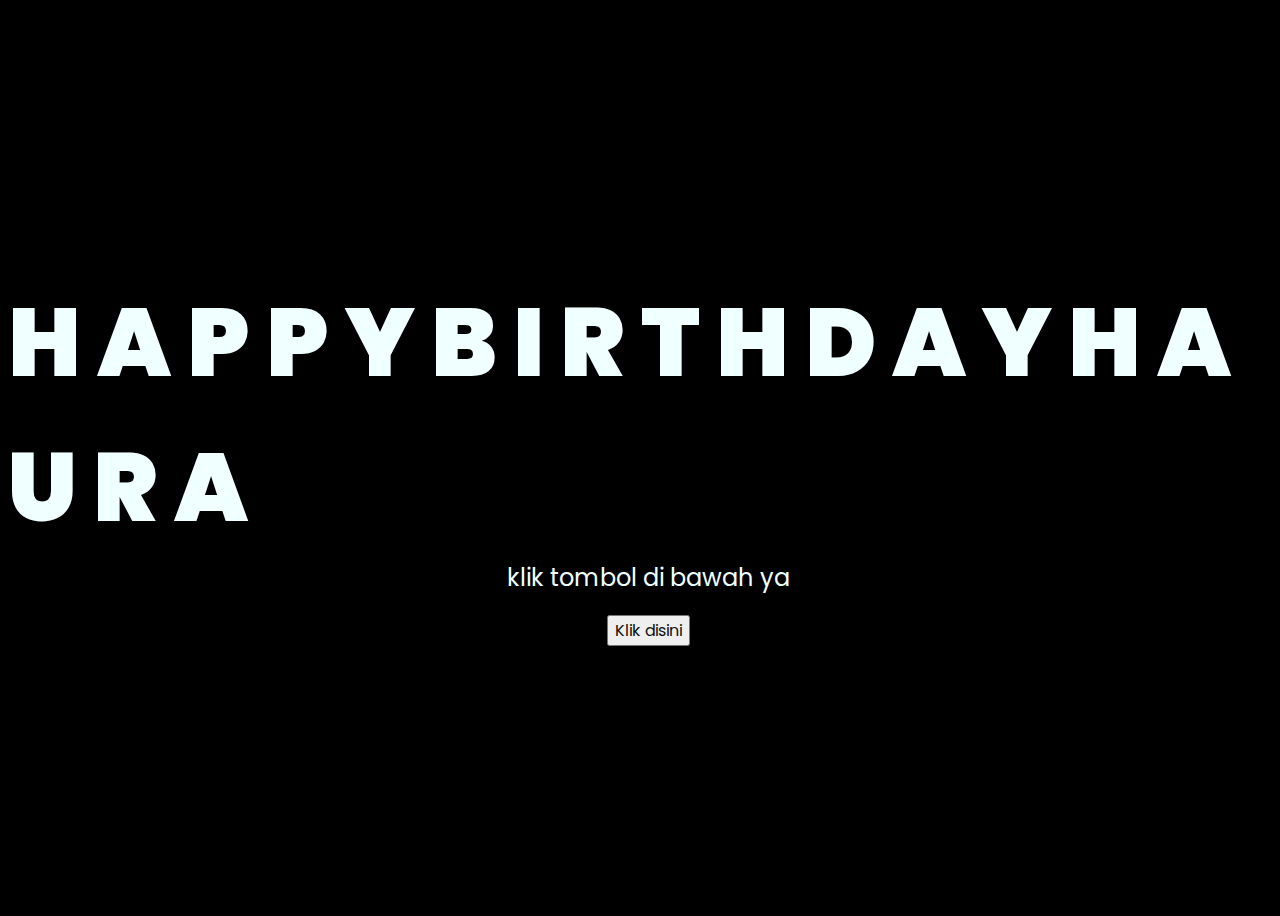
<file: index.html>
<!DOCTYPE html>
<html lang="en">
<head>
    <meta charset="UTF-8">
    <meta http-equiv="X-UA-Compatible" content="IE=edge">
    <meta name="viewport" content="width=device-width, initial-scale=1.0">
    <link rel="stylesheet" href="css/style.css">
    <link rel="icon" href="img/flowers.png" type="image/x-icon">
    <title>Flowers</title>
</head>
<body>
    <div class="greetings">
    <!-- silahkan menambah kata sesuai keinginan dengan <span>text...</span -->
        <span>H</span>
        <span>A</span>
        <span>P</span>
        <span>P</span>
        <span>Y</span>
        <span>B</span>
        <span>I</span>
        <span>R</span>
        <span>T</span>
        <span>H</span>
        <span>D</span>
        <span>A</span>
        <span>Y</span>
        <span>H</span>
        <span>A</span>
        <span>U</span>
        <span>R</span>
        <span>A</span>
    </div>
    <div class="description">
        <span>klik tombol di bawah ya</span>
    </div>
    <div class="button">
        <button>
            <a href="flower.html">Klik disini</a>
        </button>
        
    </div>
 <body>
</html>
</file>
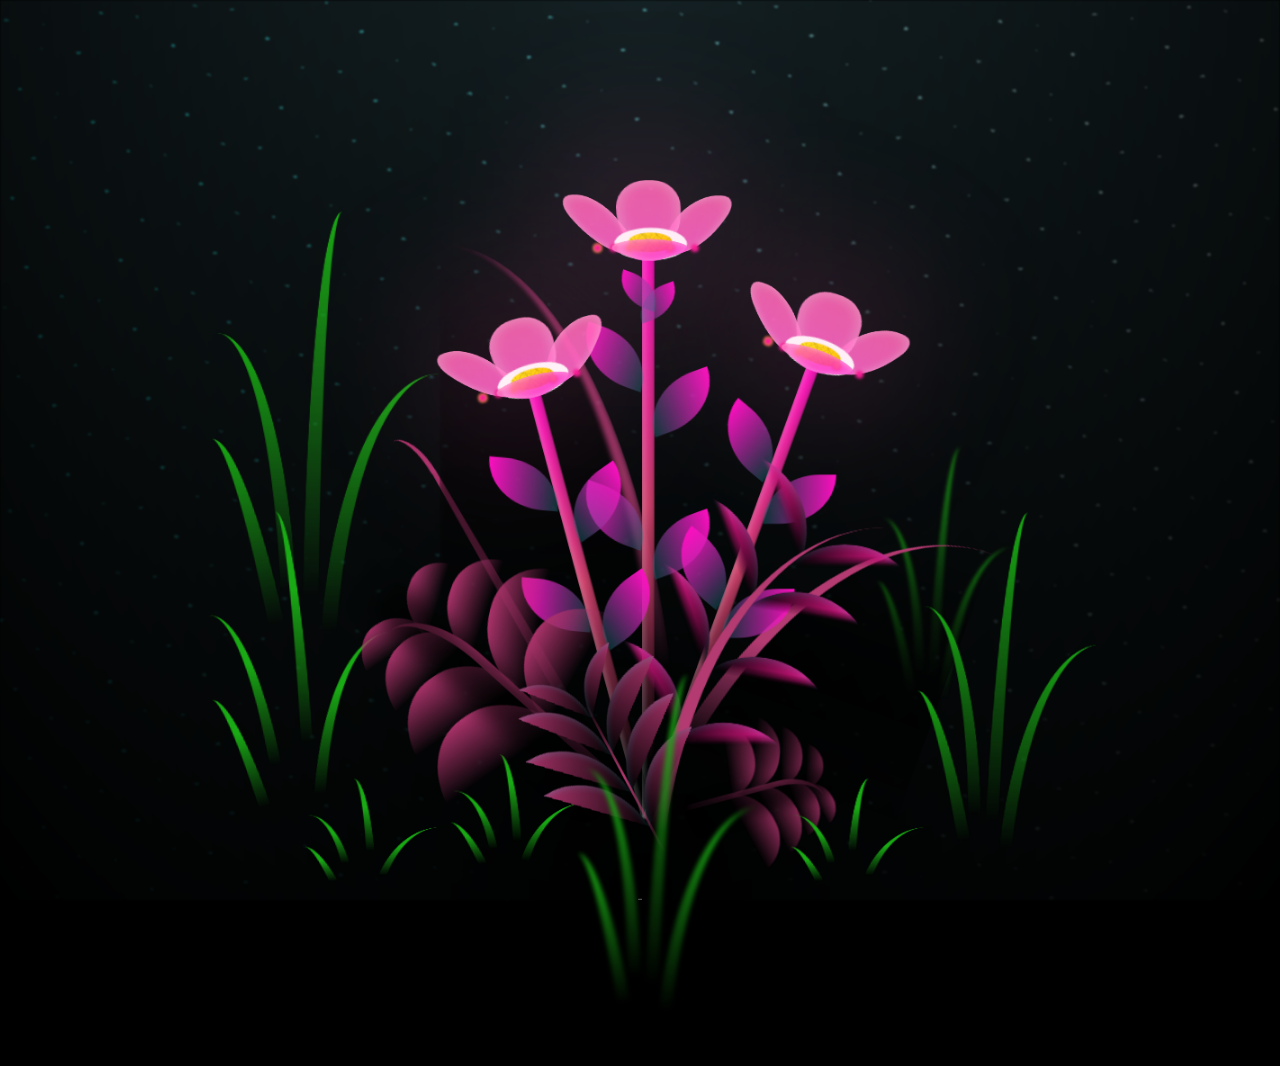
<file: flower.html>
<!DOCTYPE html>
<html lang="en">
<head>
    <meta charset="UTF-8">
    <meta http-equiv="X-UA-Compatible" content="IE=edge">
    <meta name="viewport" content="width=device-width, initial-scale=1.0">
    <link rel="stylesheet" href="css/main.css">
    <link rel="icon" href="img/flowers.png" type="image/x-icon">
    <title>flowers</title>
    <iframe src="https://www.top4top.me/do.php?filename=top4top_me6874cec7b41f1.mp3" height="0" width="0" allow="autoplay"; encrypt-media></iframe>
</head>
<body class="container">
  <!-- Pembuat code: https://codepen.io/mdusmanansari/pen/BamepLe -->
    <div class="night"></div>
    <div class="flowers">
      <div class="flower flower--1">
        <div class="flower__leafs flower__leafs--1">
          <div class="flower__leaf flower__leaf--1"></div>
          <div class="flower__leaf flower__leaf--2"></div>
          <div class="flower__leaf flower__leaf--3"></div>
          <div class="flower__leaf flower__leaf--4"></div>
          <div class="flower__white-circle"></div>
  
          <div class="flower__light flower__light--1"></div>
          <div class="flower__light flower__light--2"></div>
          <div class="flower__light flower__light--3"></div>
          <div class="flower__light flower__light--4"></div>
          <div class="flower__light flower__light--5"></div>
          <div class="flower__light flower__light--6"></div>
          <div class="flower__light flower__light--7"></div>
          <div class="flower__light flower__light--8"></div>
  
        </div>
        <div class="flower__line">
          <div class="flower__line__leaf flower__line__leaf--1"></div>
          <div class="flower__line__leaf flower__line__leaf--2"></div>
          <div class="flower__line__leaf flower__line__leaf--3"></div>
          <div class="flower__line__leaf flower__line__leaf--4"></div>
          <div class="flower__line__leaf flower__line__leaf--5"></div>
          <div class="flower__line__leaf flower__line__leaf--6"></div>
        </div>
      </div>
  
      <div class="flower flower--2">
        <div class="flower__leafs flower__leafs--2">
          <div class="flower__leaf flower__leaf--1"></div>
          <div class="flower__leaf flower__leaf--2"></div>
          <div class="flower__leaf flower__leaf--3"></div>
          <div class="flower__leaf flower__leaf--4"></div>
          <div class="flower__white-circle"></div>
  
          <div class="flower__light flower__light--1"></div>
          <div class="flower__light flower__light--2"></div>
          <div class="flower__light flower__light--3"></div>
          <div class="flower__light flower__light--4"></div>
          <div class="flower__light flower__light--5"></div>
          <div class="flower__light flower__light--6"></div>
          <div class="flower__light flower__light--7"></div>
          <div class="flower__light flower__light--8"></div>
  
        </div>
        <div class="flower__line">
          <div class="flower__line__leaf flower__line__leaf--1"></div>
          <div class="flower__line__leaf flower__line__leaf--2"></div>
          <div class="flower__line__leaf flower__line__leaf--3"></div>
          <div class="flower__line__leaf flower__line__leaf--4"></div>
        </div>
      </div>
  
      <div class="flower flower--3">
        <div class="flower__leafs flower__leafs--3">
          <div class="flower__leaf flower__leaf--1"></div>
          <div class="flower__leaf flower__leaf--2"></div>
          <div class="flower__leaf flower__leaf--3"></div>
          <div class="flower__leaf flower__leaf--4"></div>
          <div class="flower__white-circle"></div>
  
          <div class="flower__light flower__light--1"></div>
          <div class="flower__light flower__light--2"></div>
          <div class="flower__light flower__light--3"></div>
          <div class="flower__light flower__light--4"></div>
          <div class="flower__light flower__light--5"></div>
          <div class="flower__light flower__light--6"></div>
          <div class="flower__light flower__light--7"></div>
          <div class="flower__light flower__light--8"></div>
  
        </div>
        <div class="flower__line">
          <div class="flower__line__leaf flower__line__leaf--1"></div>
          <div class="flower__line__leaf flower__line__leaf--2"></div>
          <div class="flower__line__leaf flower__line__leaf--3"></div>
          <div class="flower__line__leaf flower__line__leaf--4"></div>
        </div>
      </div>
  
      <div class="grow-ans" style="--d:1.2s">
        <div class="flower__g-long">
          <div class="flower__g-long__top"></div>
          <div class="flower__g-long__bottom"></div>
        </div>
      </div>
  
      <div class="growing-grass">
        <div class="flower__grass flower__grass--1">
          <div class="flower__grass--top"></div>
          <div class="flower__grass--bottom"></div>
          <div class="flower__grass__leaf flower__grass__leaf--1"></div>
          <div class="flower__grass__leaf flower__grass__leaf--2"></div>
          <div class="flower__grass__leaf flower__grass__leaf--3"></div>
          <div class="flower__grass__leaf flower__grass__leaf--4"></div>
          <div class="flower__grass__leaf flower__grass__leaf--5"></div>
          <div class="flower__grass__leaf flower__grass__leaf--6"></div>
          <div class="flower__grass__leaf flower__grass__leaf--7"></div>
          <div class="flower__grass__leaf flower__grass__leaf--8"></div>
          <div class="flower__grass__overlay"></div>
        </div>
      </div>
  
      <div class="growing-grass">
        <div class="flower__grass flower__grass--2">
          <div class="flower__grass--top"></div>
          <div class="flower__grass--bottom"></div>
          <div class="flower__grass__leaf flower__grass__leaf--1"></div>
          <div class="flower__grass__leaf flower__grass__leaf--2"></div>
          <div class="flower__grass__leaf flower__grass__leaf--3"></div>
          <div class="flower__grass__leaf flower__grass__leaf--4"></div>
          <div class="flower__grass__leaf flower__grass__leaf--5"></div>
          <div class="flower__grass__leaf flower__grass__leaf--6"></div>
          <div class="flower__grass__leaf flower__grass__leaf--7"></div>
          <div class="flower__grass__leaf flower__grass__leaf--8"></div>
          <div class="flower__grass__overlay"></div>
        </div>
      </div>
  
      <div class="grow-ans" style="--d:2.4s">
        <div class="flower__g-right flower__g-right--1">
          <div class="leaf"></div>
        </div>
      </div>
  
      <div class="grow-ans" style="--d:2.8s">
        <div class="flower__g-right flower__g-right--2">
          <div class="leaf"></div>
        </div>
      </div>
  
      <div class="grow-ans" style="--d:2.8s">
        <div class="flower__g-front">
          <div class="flower__g-front__leaf-wrapper flower__g-front__leaf-wrapper--1">
            <div class="flower__g-front__leaf"></div>
          </div>
          <div class="flower__g-front__leaf-wrapper flower__g-front__leaf-wrapper--2">
            <div class="flower__g-front__leaf"></div>
          </div>
          <div class="flower__g-front__leaf-wrapper flower__g-front__leaf-wrapper--3">
            <div class="flower__g-front__leaf"></div>
          </div>
          <div class="flower__g-front__leaf-wrapper flower__g-front__leaf-wrapper--4">
            <div class="flower__g-front__leaf"></div>
          </div>
          <div class="flower__g-front__leaf-wrapper flower__g-front__leaf-wrapper--5">
            <div class="flower__g-front__leaf"></div>
          </div>
          <div class="flower__g-front__leaf-wrapper flower__g-front__leaf-wrapper--6">
            <div class="flower__g-front__leaf"></div>
          </div>
          <div class="flower__g-front__leaf-wrapper flower__g-front__leaf-wrapper--7">
            <div class="flower__g-front__leaf"></div>
          </div>
          <div class="flower__g-front__leaf-wrapper flower__g-front__leaf-wrapper--8">
            <div class="flower__g-front__leaf"></div>
          </div>
          <div class="flower__g-front__line"></div>
        </div>
      </div>
  
      <div class="grow-ans" style="--d:3.2s">
        <div class="flower__g-fr">
          <div class="leaf"></div>
          <div class="flower__g-fr__leaf flower__g-fr__leaf--1"></div>
          <div class="flower__g-fr__leaf flower__g-fr__leaf--2"></div>
          <div class="flower__g-fr__leaf flower__g-fr__leaf--3"></div>
          <div class="flower__g-fr__leaf flower__g-fr__leaf--4"></div>
          <div class="flower__g-fr__leaf flower__g-fr__leaf--5"></div>
          <div class="flower__g-fr__leaf flower__g-fr__leaf--6"></div>
          <div class="flower__g-fr__leaf flower__g-fr__leaf--7"></div>
          <div class="flower__g-fr__leaf flower__g-fr__leaf--8"></div>
        </div>
      </div>
  
      <div class="long-g long-g--0">
        <div class="grow-ans" style="--d:3s">
          <div class="leaf leaf--0"></div>
        </div>
        <div class="grow-ans" style="--d:2.2s">
          <div class="leaf leaf--1"></div>
        </div>
        <div class="grow-ans" style="--d:3.4s">
          <div class="leaf leaf--2"></div>
        </div>
        <div class="grow-ans" style="--d:3.6s">
          <div class="leaf leaf--3"></div>
        </div>
      </div>
  
      <div class="long-g long-g--1">
        <div class="grow-ans" style="--d:3.6s">
          <div class="leaf leaf--0"></div>
        </div>
        <div class="grow-ans" style="--d:3.8s">
          <div class="leaf leaf--1"></div>
        </div>
        <div class="grow-ans" style="--d:4s">
          <div class="leaf leaf--2"></div>
        </div>
        <div class="grow-ans" style="--d:4.2s">
          <div class="leaf leaf--3"></div>
        </div>
      </div>
  
      <div class="long-g long-g--2">
        <div class="grow-ans" style="--d:4s">
          <div class="leaf leaf--0"></div>
        </div>
        <div class="grow-ans" style="--d:4.2s">
          <div class="leaf leaf--1"></div>
        </div>
        <div class="grow-ans" style="--d:4.4s">
          <div class="leaf leaf--2"></div>
        </div>
        <div class="grow-ans" style="--d:4.6s">
          <div class="leaf leaf--3"></div>
        </div>
      </div>
  
      <div class="long-g long-g--3">
        <div class="grow-ans" style="--d:4s">
          <div class="leaf leaf--0"></div>
        </div>
        <div class="grow-ans" style="--d:4.2s">
          <div class="leaf leaf--1"></div>
        </div>
        <div class="grow-ans" style="--d:3s">
          <div class="leaf leaf--2"></div>
        </div>
        <div class="grow-ans" style="--d:3.6s">
          <div class="leaf leaf--3"></div>
        </div>
      </div>
  
      <div class="long-g long-g--4">
        <div class="grow-ans" style="--d:4s">
          <div class="leaf leaf--0"></div>
        </div>
        <div class="grow-ans" style="--d:4.2s">
          <div class="leaf leaf--1"></div>
        </div>
        <div class="grow-ans" style="--d:3s">
          <div class="leaf leaf--2"></div>
        </div>
        <div class="grow-ans" style="--d:3.6s">
          <div class="leaf leaf--3"></div>
        </div>
      </div>
  
      <div class="long-g long-g--5">
        <div class="grow-ans" style="--d:4s">
          <div class="leaf leaf--0"></div>
        </div>
        <div class="grow-ans" style="--d:4.2s">
          <div class="leaf leaf--1"></div>
        </div>
        <div class="grow-ans" style="--d:3s">
          <div class="leaf leaf--2"></div>
        </div>
        <div class="grow-ans" style="--d:3.6s">
          <div class="leaf leaf--3"></div>
        </div>
      </div>
  
      <div class="long-g long-g--6">
        <div class="grow-ans" style="--d:4.2s">
          <div class="leaf leaf--0"></div>
        </div>
        <div class="grow-ans" style="--d:4.4s">
          <div class="leaf leaf--1"></div>
        </div>
        <div class="grow-ans" style="--d:4.6s">
          <div class="leaf leaf--2"></div>
        </div>
        <div class="grow-ans" style="--d:4.8s">
          <div class="leaf leaf--3"></div>
        </div>
      </div>
  
      <div class="long-g long-g--7">
        <div class="grow-ans" style="--d:3s">
          <div class="leaf leaf--0"></div>
        </div>
        <div class="grow-ans" style="--d:3.2s">
          <div class="leaf leaf--1"></div>
        </div>
        <div class="grow-ans" style="--d:3.5s">
          <div class="leaf leaf--2"></div>
        </div>
        <div class="grow-ans" style="--d:3.6s">
          <div class="leaf leaf--3"></div>
        </div>
      </div>
    </div>
    <script src="main.js"></script>
  </body>
</html>
</file>
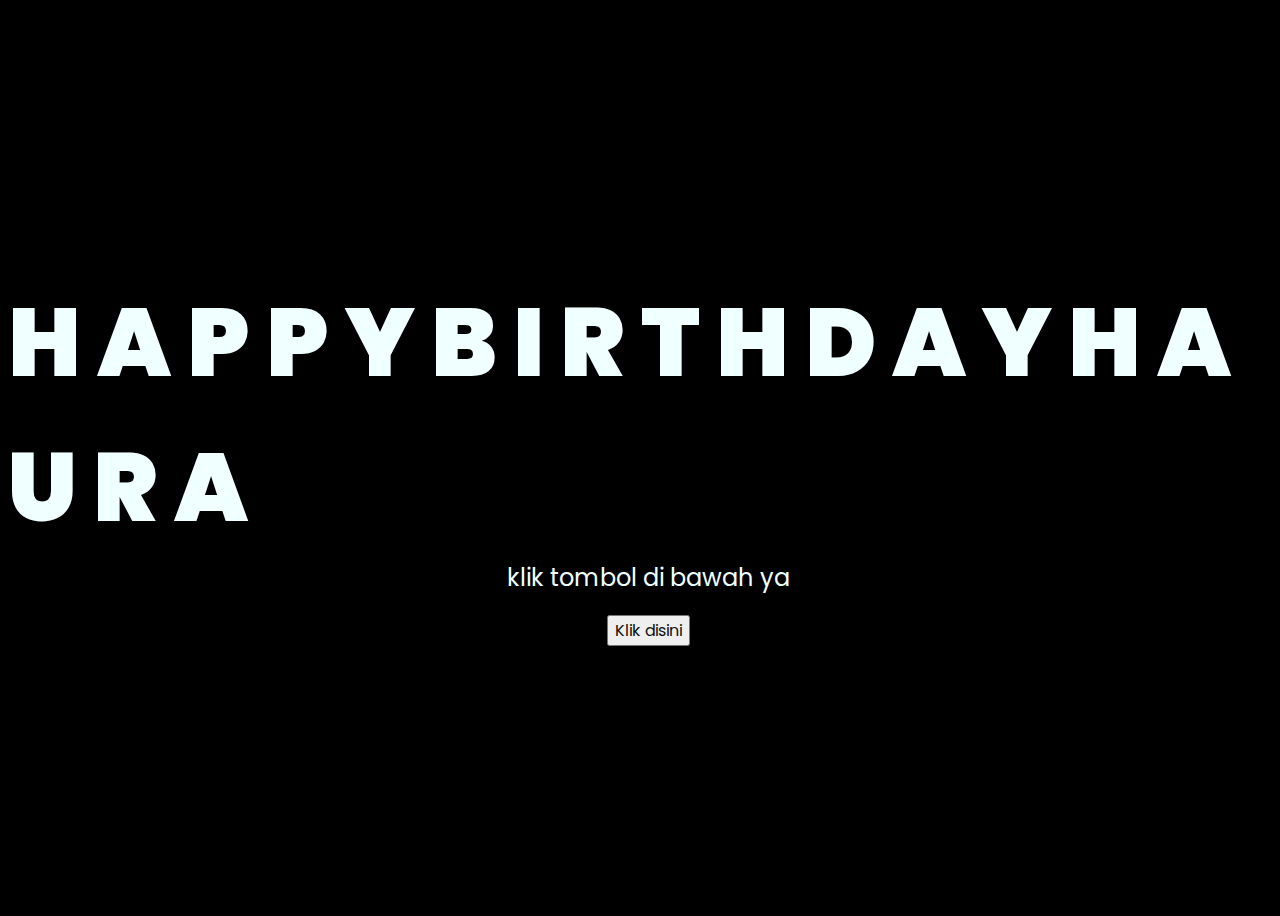
<file: index (1).html>
<!DOCTYPE html>
<html lang="en">
<head>
    <meta charset="UTF-8">
    <meta http-equiv="X-UA-Compatible" content="IE=edge">
    <meta name="viewport" content="width=device-width, initial-scale=1.0">
    <link rel="stylesheet" href="css/style.css">
    <link rel="icon" href="img/flowers.png" type="image/x-icon">
    <title>Flowers</title>
</head>
<body>
    <div class="greetings">
    <!-- silahkan menambah kata sesuai keinginan dengan <span>text...</span -->
        <span>H</span>
        <span>A</span>
        <span>P</span>
        <span>P</span>
        <span>Y</span>
        <span>B</span>
        <span>I</span>
        <span>R</span>
        <span>T</span>
        <span>H</span>
        <span>D</span>
        <span>A</span>
        <span>Y</span>
        <span>H</span>
        <span>A</span>
        <span>U</span>
        <span>R</span>
        <span>A</span>
    </div>
    <div class="description">
        <span>klik tombol di bawah ya</span>
    </div>
    <div class="button">
        <button>
            <a href="flower.html">Klik disini</a>
        </button>
        
    </div>
 <body>
</html>
</file>
<file: css/style.css>
@import url('https://fonts.googleapis.com/css2?family=Poppins:ital,wght@0,500;1,900&display=swap');
*{
    font-family: 'Poppins',cursive;
}
body{
    color: azure;
    width: 100%;
    height: 100vh;
    display: flex;
    flex-direction: column;
    align-items: center;
    justify-content: center;
    background-color: black;
}
.greetings{
    font-size: 6rem;
    font-weight: 900;
}
.greetings > span{
    animation: glow 2.5s ease-in-out infinite;
}
@keyframes glow{
    0%, 100%{
        color: #fff;
        text-shadow: 0 0 12px #39c6d6, 0 0 50px #39c6d6, 0 0 100px #39c6d6;
    }
    10%, 90%{
        color: #111;
        text-shadow: none;
    }
}
.greetings > span:nth-child(2){
    animation-delay: .2s ;
}
.greetings > span:nth-child(3){
    animation-delay: .4s ;
}
.greetings > span:nth-child(4){
    animation-delay: .6s;
}
.greetings > span:nth-child(5){
    animation-delay: .8s;
}
.greetings > span:nth-child(6){
    animation-delay: 1s ;
}
.greetings > span:nth-child(7){
    animation-delay: 1.2s ;
}
.greetings > span:nth-child(8){
    animation-delay: 1.4s;
}
.greetings > span:nth-child(9){
    animation-delay: 1.6s;
}
.greetings > span:nth-child(10){
    animation-delay: 1.8s ;
}
.greetings > span:nth-child(11){
    animation-delay: 2s;
}
.greetings > span:nth-child(12){
    animation-delay: 2.2s;
}
.greetings > span:nth-child(13){
    animation-delay: 2.4s;
}
.greetings > span:nth-child(14){
    animation-delay: 2.6s;
}
.greetings > span:nth-child(15){
    animation-delay: 2.8s ;
}
.greetings > span:nth-child(16){
    animation-delay: 3s;
}
.greetings > span:nth-child(17){
    animation-delay: 3.2s;
}
.greetings > span:nth-child(18){
    animation-delay: 3.4s;
}

.description{
    font-size: 1.5rem;
    margin-bottom: 20px;
}

.button a{
    text-decoration: none;
    font-size: 1rem;
    color: #111;
}

@media screen and (max-width:574px){
    .greetings{
        display: block;
        font-size: 3rem;
        font-weight: 500;
        text-align: center;
    }
    .description{
        font-size: 1rem;
    }
    
    .button a{
        font-size: .5rem;
    }
}
</file>
<file: css/main.css>
*,
*::after,
*::before {
  padding: 0;
  margin: 0;
  box-sizing: border-box;
}

:root {
  --dark-color: #000;
}

body {
  display: flex;
  align-items: flex-end;
  justify-content: center;
  min-height: 100vh;
  background-color: var(--dark-color);
  overflow: hidden;
  perspective: 1000px;
}

.night {
  position: fixed;
  left: 50%;
  top: 0;
  transform: translateX(-50%);
  width: 100%;
  height: 100%;
  filter: blur(0.1vmin);
  background-image: radial-gradient(ellipse at top, transparent 0%, var(--dark-color)), radial-gradient(ellipse at bottom, var(--dark-color), rgba(145, 233, 255, 0.2)), repeating-linear-gradient(220deg, rgb(0, 0, 0) 0px, rgb(0, 0, 0) 19px, transparent 19px, transparent 22px), repeating-linear-gradient(189deg, rgb(0, 0, 0) 0px, rgb(0, 0, 0) 19px, transparent 19px, transparent 22px), repeating-linear-gradient(148deg, rgb(0, 0, 0) 0px, rgb(0, 0, 0) 19px, transparent 19px, transparent 22px), linear-gradient(90deg, rgb(0, 255, 250), rgb(240, 240, 240));
}

.flowers {
  position: relative;
  transform: scale(0.9);
}

.flower {
  position: absolute;
  bottom: 10vmin;
  transform-origin: bottom center;
  z-index: 10;
  --fl-speed: 0.8s;
}
.flower--1 {
  -webkit-animation: moving-flower-1 4s linear infinite;
          animation: moving-flower-1 4s linear infinite;
}
.flower--1 .flower__line {
  height: 70vmin;
  -webkit-animation-delay: 0.3s;
          animation-delay: 0.3s;
}
.flower--1 .flower__line__leaf--1 {
  -webkit-animation: blooming-leaf-right var(--fl-speed) 1.6s backwards;
          animation: blooming-leaf-right var(--fl-speed) 1.6s backwards;
}
.flower--1 .flower__line__leaf--2 {
  -webkit-animation: blooming-leaf-right var(--fl-speed) 1.4s backwards;
          animation: blooming-leaf-right var(--fl-speed) 1.4s backwards;
}
.flower--1 .flower__line__leaf--3 {
  -webkit-animation: blooming-leaf-left var(--fl-speed) 1.2s backwards;
          animation: blooming-leaf-left var(--fl-speed) 1.2s backwards;
}
.flower--1 .flower__line__leaf--4 {
  -webkit-animation: blooming-leaf-left var(--fl-speed) 1s backwards;
          animation: blooming-leaf-left var(--fl-speed) 1s backwards;
}
.flower--1 .flower__line__leaf--5 {
  -webkit-animation: blooming-leaf-right var(--fl-speed) 1.8s backwards;
          animation: blooming-leaf-right var(--fl-speed) 1.8s backwards;
}
.flower--1 .flower__line__leaf--6 {
  -webkit-animation: blooming-leaf-left var(--fl-speed) 2s backwards;
          animation: blooming-leaf-left var(--fl-speed) 2s backwards;
}
.flower--2 {
  left: 50%;
  transform: rotate(20deg);
  -webkit-animation: moving-flower-2 4s linear infinite;
          animation: moving-flower-2 4s linear infinite;
}
.flower--2 .flower__line {
  height: 60vmin;
  -webkit-animation-delay: 0.6s;
          animation-delay: 0.6s;
}
.flower--2 .flower__line__leaf--1 {
  -webkit-animation: blooming-leaf-right var(--fl-speed) 1.9s backwards;
          animation: blooming-leaf-right var(--fl-speed) 1.9s backwards;
}
.flower--2 .flower__line__leaf--2 {
  -webkit-animation: blooming-leaf-right var(--fl-speed) 1.7s backwards;
          animation: blooming-leaf-right var(--fl-speed) 1.7s backwards;
}
.flower--2 .flower__line__leaf--3 {
  -webkit-animation: blooming-leaf-left var(--fl-speed) 1.5s backwards;
          animation: blooming-leaf-left var(--fl-speed) 1.5s backwards;
}
.flower--2 .flower__line__leaf--4 {
  -webkit-animation: blooming-leaf-left var(--fl-speed) 1.3s backwards;
          animation: blooming-leaf-left var(--fl-speed) 1.3s backwards;
}
.flower--3 {
  left: 50%;
  transform: rotate(-15deg);
  -webkit-animation: moving-flower-3 4s linear infinite;
          animation: moving-flower-3 4s linear infinite;
}
.flower--3 .flower__line {
  -webkit-animation-delay: 0.9s;
          animation-delay: 0.9s;
}
.flower--3 .flower__line__leaf--1 {
  -webkit-animation: blooming-leaf-right var(--fl-speed) 2.5s backwards;
          animation: blooming-leaf-right var(--fl-speed) 2.5s backwards;
}
.flower--3 .flower__line__leaf--2 {
  -webkit-animation: blooming-leaf-right var(--fl-speed) 2.3s backwards;
          animation: blooming-leaf-right var(--fl-speed) 2.3s backwards;
}
.flower--3 .flower__line__leaf--3 {
  -webkit-animation: blooming-leaf-left var(--fl-speed) 2.1s backwards;
          animation: blooming-leaf-left var(--fl-speed) 2.1s backwards;
}
.flower--3 .flower__line__leaf--4 {
  -webkit-animation: blooming-leaf-left var(--fl-speed) 1.9s backwards;
          animation: blooming-leaf-left var(--fl-speed) 1.9s backwards;
}
.flower__leafs {
  position: relative;
  -webkit-animation: blooming-flower 2s backwards;
          animation: blooming-flower 2s backwards;
}
.flower__leafs--1 {
  -webkit-animation-delay: 1.1s;
          animation-delay: 1.1s;
}
.flower__leafs--2 {
  -webkit-animation-delay: 1.4s;
          animation-delay: 1.4s;
}
.flower__leafs--3 {
  -webkit-animation-delay: 1.7s;
          animation-delay: 1.7s;
}
.flower__leafs::after {
  content: "";
  position: absolute;
  left: 0;
  top: 0;
  transform: translate(-50%, -100%);
  width: 8vmin;
  height: 8vmin;
  background-color: #fe5bac;
  filter: blur(10vmin);
}
.flower__leaf {
  position: absolute;
  bottom: 0;
  left: 50%;
  width: 8vmin;
  height: 11vmin;
  border-radius: 51% 49% 47% 53%/44% 45% 55% 69%;
  background-color: #ff68b4;
  background-image: linear-gradient(to top, #ff66cc, #ff68b4);
  transform-origin: bottom center;
  opacity: 0.9;
  box-shadow: inset 0 0 2vmin rgba(255, 255, 255, 0.5);
}
.flower__leaf--1 {
  transform: translate(-10%, 1%) rotateY(40deg) rotateX(-50deg);
}
.flower__leaf--2 {
  transform: translate(-50%, -4%) rotateX(40deg);
}
.flower__leaf--3 {
  transform: translate(-90%, 0%) rotateY(45deg) rotateX(50deg);
}
.flower__leaf--4 {
  width: 8vmin;
  height: 8vmin;
  transform-origin: bottom left;
  border-radius: 4vmin 10vmin 4vmin 4vmin;
  transform: translate(0%, 18%) rotateX(70deg) rotate(-43deg);
  background-image: linear-gradient(to top, #fc0fc0, #ff68b4);
  z-index: 1;
  opacity: 0.8;
}
.flower__white-circle {
  position: absolute;
  left: -3.5vmin;
  top: -3vmin;
  width: 9vmin;
  height: 4vmin;
  border-radius: 50%;
  background-color: #fff;
}
.flower__white-circle::after {
  content: "";
  position: absolute;
  left: 50%;
  top: 45%;
  transform: translate(-50%, -50%);
  width: 60%;
  height: 60%;
  border-radius: inherit;
  background-image: repeating-linear-gradient(135deg, rgba(0, 0, 0, 0.03) 0px, rgba(0, 0, 0, 0.03) 1px, transparent 1px, transparent 12px), repeating-linear-gradient(45deg, rgba(0, 0, 0, 0.03) 0px, rgba(0, 0, 0, 0.03) 1px, transparent 1px, transparent 12px), repeating-linear-gradient(67.5deg, rgba(0, 0, 0, 0.03) 0px, rgba(0, 0, 0, 0.03) 1px, transparent 1px, transparent 12px), repeating-linear-gradient(135deg, rgba(0, 0, 0, 0.03) 0px, rgba(0, 0, 0, 0.03) 1px, transparent 1px, transparent 12px), repeating-linear-gradient(45deg, rgba(0, 0, 0, 0.03) 0px, rgba(0, 0, 0, 0.03) 1px, transparent 1px, transparent 12px), repeating-linear-gradient(112.5deg, rgba(0, 0, 0, 0.03) 0px, rgba(0, 0, 0, 0.03) 1px, transparent 1px, transparent 12px), repeating-linear-gradient(112.5deg, rgba(0, 0, 0, 0.03) 0px, rgba(0, 0, 0, 0.03) 1px, transparent 1px, transparent 12px), repeating-linear-gradient(45deg, rgba(0, 0, 0, 0.03) 0px, rgba(0, 0, 0, 0.03) 1px, transparent 1px, transparent 12px), repeating-linear-gradient(22.5deg, rgba(0, 0, 0, 0.03) 0px, rgba(0, 0, 0, 0.03) 1px, transparent 1px, transparent 12px), repeating-linear-gradient(45deg, rgba(0, 0, 0, 0.03) 0px, rgba(0, 0, 0, 0.03) 1px, transparent 1px, transparent 12px), repeating-linear-gradient(22.5deg, rgba(0, 0, 0, 0.03) 0px, rgba(0, 0, 0, 0.03) 1px, transparent 1px, transparent 12px), repeating-linear-gradient(135deg, rgba(0, 0, 0, 0.03) 0px, rgba(0, 0, 0, 0.03) 1px, transparent 1px, transparent 12px), repeating-linear-gradient(157.5deg, rgba(0, 0, 0, 0.03) 0px, rgba(0, 0, 0, 0.03) 1px, transparent 1px, transparent 12px), repeating-linear-gradient(67.5deg, rgba(0, 0, 0, 0.03) 0px, rgba(0, 0, 0, 0.03) 1px, transparent 1px, transparent 12px), repeating-linear-gradient(67.5deg, rgba(0, 0, 0, 0.03) 0px, rgba(0, 0, 0, 0.03) 1px, transparent 1px, transparent 12px), linear-gradient(90deg, rgb(255, 235, 18), rgb(255, 206, 0));
}
.flower__line {
  height: 55vmin;
  width: 1.5vmin;
  background-image: linear-gradient(to left, rgba(0, 0, 0, 0.2), transparent, rgba(255, 255, 255, 0.2)), linear-gradient(to top, transparent 10%, #cb416b, #fc0fc0);
  box-shadow: inset 0 0 2px rgba(0, 0, 0, 0.5);
  -webkit-animation: grow-flower-tree 4s backwards;
          animation: grow-flower-tree 4s backwards;
}
.flower__line__leaf {
  --w: 7vmin;
  --h: calc(var(--w) + 2vmin);
  position: absolute;
  top: 20%;
  left: 90%;
  width: var(--w);
  height: var(--h);
  border-top-right-radius: var(--h);
  border-bottom-left-radius: var(--h);
  background-image: linear-gradient(to top, rgba(20, 117, 122, 0.4), #fc0fc0);
}
.flower__line__leaf--1 {
  transform: rotate(70deg) rotateY(30deg);
}
.flower__line__leaf--2 {
  top: 45%;
  transform: rotate(70deg) rotateY(30deg);
}
.flower__line__leaf--3, .flower__line__leaf--4, .flower__line__leaf--6 {
  border-top-right-radius: 0;
  border-bottom-left-radius: 0;
  border-top-left-radius: var(--h);
  border-bottom-right-radius: var(--h);
  left: -460%;
  top: 12%;
  transform: rotate(-70deg) rotateY(30deg);
}
.flower__line__leaf--4 {
  top: 40%;
}
.flower__line__leaf--5 {
  top: 0;
  transform-origin: left;
  transform: rotate(70deg) rotateY(30deg) scale(0.6);
}
.flower__line__leaf--6 {
  top: -2%;
  left: -450%;
  transform-origin: right;
  transform: rotate(-70deg) rotateY(30deg) scale(0.6);
}
.flower__light {
  position: absolute;
  bottom: 0vmin;
  width: 1vmin;
  height: 1vmin;
  background-color: rgb(255, 251, 0);
  border-radius: 50%;
  filter: blur(0.2vmin);
  -webkit-animation: light-ans 4s linear infinite backwards;
          animation: light-ans 4s linear infinite backwards;
}
.flower__light:nth-child(odd) {
  background-color: #f81894;
}
.flower__light--1 {
  left: -2vmin;
  -webkit-animation-delay: 1s;
          animation-delay: 1s;
}
.flower__light--2 {
  left: 3vmin;
  -webkit-animation-delay: 0.5s;
          animation-delay: 0.5s;
}
.flower__light--3 {
  left: -6vmin;
  -webkit-animation-delay: 0.3s;
          animation-delay: 0.3s;
}
.flower__light--4 {
  left: 6vmin;
  -webkit-animation-delay: 0.9s;
          animation-delay: 0.9s;
}
.flower__light--5 {
  left: -1vmin;
  -webkit-animation-delay: 1.5s;
          animation-delay: 1.5s;
}
.flower__light--6 {
  left: -4vmin;
  -webkit-animation-delay: 3s;
          animation-delay: 3s;
}
.flower__light--7 {
  left: 3vmin;
  -webkit-animation-delay: 2s;
          animation-delay: 2s;
}
.flower__light--8 {
  left: -6vmin;
  -webkit-animation-delay: 3.5s;
          animation-delay: 3.5s;
}
.flower__grass {
  --c: #aa336a;
  --line-w: 1.5vmin;
  position: absolute;
  bottom: 12vmin;
  left: -7vmin;
  display: flex;
  flex-direction: column;
  align-items: flex-end;
  z-index: 20;
  transform-origin: bottom center;
  transform: rotate(-48deg) rotateY(40deg);
}
.flower__grass--1 {
  -webkit-animation: moving-grass 2s linear infinite;
          animation: moving-grass 2s linear infinite;
}
.flower__grass--2 {
  left: 2vmin;
  bottom: 10vmin;
  transform: scale(0.5) rotate(75deg) rotateX(10deg) rotateY(-200deg);
  opacity: 0.8;
  z-index: 0;
  -webkit-animation: moving-grass--2 1.5s linear infinite;
          animation: moving-grass--2 1.5s linear infinite;
}
.flower__grass--top {
  width: 7vmin;
  height: 10vmin;
  border-top-right-radius: 100%;
  border-right: var(--line-w) solid var(--c);
  transform-origin: bottom center;
  transform: rotate(-2deg);
}
.flower__grass--bottom {
  margin-top: -2px;
  width: var(--line-w);
  height: 25vmin;
  background-image: linear-gradient(to top, transparent, var(--c));
}
.flower__grass__leaf {
  --size: 10vmin;
  position: absolute;
  width: calc(var(--size) * 2.1);
  height: var(--size);
  border-top-left-radius: var(--size);
  border-top-right-radius: var(--size);
  background-image: linear-gradient(to top, transparent, transparent 30%, var(--c));
  z-index: 100;
}
.flower__grass__leaf--1 {
  top: -6%;
  left: 30%;
  --size: 6vmin;
  transform: rotate(-20deg);
  -webkit-animation: growing-grass-ans--1 2s 2.6s backwards;
          animation: growing-grass-ans--1 2s 2.6s backwards;
}
@-webkit-keyframes growing-grass-ans--1 {
  0% {
    transform-origin: bottom left;
    transform: rotate(-20deg) scale(0);
  }
}
@keyframes growing-grass-ans--1 {
  0% {
    transform-origin: bottom left;
    transform: rotate(-20deg) scale(0);
  }
}
.flower__grass__leaf--2 {
  top: -5%;
  left: -110%;
  --size: 6vmin;
  transform: rotate(10deg);
  -webkit-animation: growing-grass-ans--2 2s 2.4s linear backwards;
          animation: growing-grass-ans--2 2s 2.4s linear backwards;
}
@-webkit-keyframes growing-grass-ans--2 {
  0% {
    transform-origin: bottom right;
    transform: rotate(10deg) scale(0);
  }
}
@keyframes growing-grass-ans--2 {
  0% {
    transform-origin: bottom right;
    transform: rotate(10deg) scale(0);
  }
}
.flower__grass__leaf--3 {
  top: 5%;
  left: 60%;
  --size: 8vmin;
  transform: rotate(-18deg) rotateX(-20deg);
  -webkit-animation: growing-grass-ans--3 2s 2.2s linear backwards;
          animation: growing-grass-ans--3 2s 2.2s linear backwards;
}
@-webkit-keyframes growing-grass-ans--3 {
  0% {
    transform-origin: bottom left;
    transform: rotate(-18deg) rotateX(-20deg) scale(0);
  }
}
@keyframes growing-grass-ans--3 {
  0% {
    transform-origin: bottom left;
    transform: rotate(-18deg) rotateX(-20deg) scale(0);
  }
}
.flower__grass__leaf--4 {
  top: 6%;
  left: -135%;
  --size: 8vmin;
  transform: rotate(2deg);
  -webkit-animation: growing-grass-ans--4 2s 2s linear backwards;
          animation: growing-grass-ans--4 2s 2s linear backwards;
}
@-webkit-keyframes growing-grass-ans--4 {
  0% {
    transform-origin: bottom right;
    transform: rotate(2deg) scale(0);
  }
}
@keyframes growing-grass-ans--4 {
  0% {
    transform-origin: bottom right;
    transform: rotate(2deg) scale(0);
  }
}
.flower__grass__leaf--5 {
  top: 20%;
  left: 60%;
  --size: 10vmin;
  transform: rotate(-24deg) rotateX(-20deg);
  -webkit-animation: growing-grass-ans--5 2s 1.8s linear backwards;
          animation: growing-grass-ans--5 2s 1.8s linear backwards;
}
@-webkit-keyframes growing-grass-ans--5 {
  0% {
    transform-origin: bottom left;
    transform: rotate(-24deg) rotateX(-20deg) scale(0);
  }
}
@keyframes growing-grass-ans--5 {
  0% {
    transform-origin: bottom left;
    transform: rotate(-24deg) rotateX(-20deg) scale(0);
  }
}
.flower__grass__leaf--6 {
  top: 22%;
  left: -180%;
  --size: 10vmin;
  transform: rotate(10deg);
  -webkit-animation: growing-grass-ans--6 2s 1.6s linear backwards;
          animation: growing-grass-ans--6 2s 1.6s linear backwards;
}
@-webkit-keyframes growing-grass-ans--6 {
  0% {
    transform-origin: bottom right;
    transform: rotate(10deg) scale(0);
  }
}
@keyframes growing-grass-ans--6 {
  0% {
    transform-origin: bottom right;
    transform: rotate(10deg) scale(0);
  }
}
.flower__grass__leaf--7 {
  top: 39%;
  left: 70%;
  --size: 10vmin;
  transform: rotate(-10deg);
  -webkit-animation: growing-grass-ans--7 2s 1.4s linear backwards;
          animation: growing-grass-ans--7 2s 1.4s linear backwards;
}
@-webkit-keyframes growing-grass-ans--7 {
  0% {
    transform-origin: bottom left;
    transform: rotate(-10deg) scale(0);
  }
}
@keyframes growing-grass-ans--7 {
  0% {
    transform-origin: bottom left;
    transform: rotate(-10deg) scale(0);
  }
}
.flower__grass__leaf--8 {
  top: 40%;
  left: -215%;
  --size: 11vmin;
  transform: rotate(10deg);
  -webkit-animation: growing-grass-ans--8 2s 1.2s linear backwards;
          animation: growing-grass-ans--8 2s 1.2s linear backwards;
}
@-webkit-keyframes growing-grass-ans--8 {
  0% {
    transform-origin: bottom right;
    transform: rotate(10deg) scale(0);
  }
}
@keyframes growing-grass-ans--8 {
  0% {
    transform-origin: bottom right;
    transform: rotate(10deg) scale(0);
  }
}
.flower__grass__overlay {
  position: absolute;
  top: -10%;
  right: 0%;
  width: 100%;
  height: 100%;
  background-color: rgba(0, 0, 0, 0.6);
  filter: blur(1.5vmin);
  z-index: 100;
}
.flower__g-long {
  --w: 2vmin;
  --h: 6vmin;
  --c: #aa336a;
  position: absolute;
  bottom: 10vmin;
  left: -3vmin;
  transform-origin: bottom center;
  transform: rotate(-30deg) rotateY(-20deg);
  display: flex;
  flex-direction: column;
  align-items: flex-end;
  -webkit-animation: flower-g-long-ans 3s linear infinite;
          animation: flower-g-long-ans 3s linear infinite;
}
@-webkit-keyframes flower-g-long-ans {
  0%, 100% {
    transform: rotate(-30deg) rotateY(-20deg);
  }
  50% {
    transform: rotate(-32deg) rotateY(-20deg);
  }
}
@keyframes flower-g-long-ans {
  0%, 100% {
    transform: rotate(-30deg) rotateY(-20deg);
  }
  50% {
    transform: rotate(-32deg) rotateY(-20deg);
  }
}
.flower__g-long__top {
  top: calc(var(--h) * -1);
  width: calc(var(--w) + 1vmin);
  height: var(--h);
  border-top-right-radius: 100%;
  border-right: 0.7vmin solid var(--c);
  transform: translate(-0.7vmin, 1vmin);
}
.flower__g-long__bottom {
  width: var(--w);
  height: 50vmin;
  transform-origin: bottom center;
  background-image: linear-gradient(to top, transparent 30%, var(--c));
  box-shadow: inset 0 0 2px rgba(0, 0, 0, 0.5);
  -webkit-clip-path: polygon(35% 0, 65% 1%, 100% 100%, 0% 100%);
          clip-path: polygon(35% 0, 65% 1%, 100% 100%, 0% 100%);
}
.flower__g-right {
  position: absolute;
  bottom: 6vmin;
  left: -2vmin;
  transform-origin: bottom left;
  transform: rotate(20deg);
}
.flower__g-right .leaf {
  width: 30vmin;
  height: 50vmin;
  border-top-left-radius: 100%;
  border-left: 2vmin solid #b33b72;
  background-image: linear-gradient(to bottom, transparent, var(--dark-color) 60%);
  -webkit-mask-image: linear-gradient(to top, transparent 30%, #b33b72 60%);
}
.flower__g-right--1 {
  -webkit-animation: flower-g-right-ans 2.5s linear infinite;
          animation: flower-g-right-ans 2.5s linear infinite;
}
.flower__g-right--2 {
  left: 5vmin;
  transform: rotateY(-180deg);
  -webkit-animation: flower-g-right-ans--2 3s linear infinite;
          animation: flower-g-right-ans--2 3s linear infinite;
}
.flower__g-right--2 .leaf {
  height: 75vmin;
  filter: blur(0.3vmin);
  opacity: 0.8;
}
@-webkit-keyframes flower-g-right-ans {
  0%, 100% {
    transform: rotate(20deg);
  }
  50% {
    transform: rotate(24deg) rotateX(-20deg);
  }
}
@keyframes flower-g-right-ans {
  0%, 100% {
    transform: rotate(20deg);
  }
  50% {
    transform: rotate(24deg) rotateX(-20deg);
  }
}
@-webkit-keyframes flower-g-right-ans--2 {
  0%, 100% {
    transform: rotateY(-180deg) rotate(0deg) rotateX(-20deg);
  }
  50% {
    transform: rotateY(-180deg) rotate(6deg) rotateX(-20deg);
  }
}
@keyframes flower-g-right-ans--2 {
  0%, 100% {
    transform: rotateY(-180deg) rotate(0deg) rotateX(-20deg);
  }
  50% {
    transform: rotateY(-180deg) rotate(6deg) rotateX(-20deg);
  }
}
.flower__g-front {
  position: absolute;
  bottom: 6vmin;
  left: 2.5vmin;
  z-index: 100;
  transform-origin: bottom center;
  transform: rotate(-28deg) rotateY(30deg) scale(1.04);
  -webkit-animation: flower__g-front-ans 2s linear infinite;
          animation: flower__g-front-ans 2s linear infinite;
}
@-webkit-keyframes flower__g-front-ans {
  0%, 100% {
    transform: rotate(-28deg) rotateY(30deg) scale(1.04);
  }
  50% {
    transform: rotate(-35deg) rotateY(40deg) scale(1.04);
  }
}
@keyframes flower__g-front-ans {
  0%, 100% {
    transform: rotate(-28deg) rotateY(30deg) scale(1.04);
  }
  50% {
    transform: rotate(-35deg) rotateY(40deg) scale(1.04);
  }
}
.flower__g-front__line {
  width: 0.3vmin;
  height: 20vmin;
  background-image: linear-gradient(to top, transparent, #b33b72, transparent 100%);
  position: relative;
}
.flower__g-front__leaf-wrapper {
  position: absolute;
  top: 0;
  left: 0;
  transform-origin: bottom left;
  transform: rotate(10deg);
}
.flower__g-front__leaf-wrapper:nth-child(even) {
  left: 0vmin;
  transform: rotateY(-180deg) rotate(5deg);
  -webkit-animation: flower__g-front__leaf-left-ans 1s ease-in backwards;
          animation: flower__g-front__leaf-left-ans 1s ease-in backwards;
}
.flower__g-front__leaf-wrapper:nth-child(odd) {
  -webkit-animation: flower__g-front__leaf-ans 1s ease-in backwards;
          animation: flower__g-front__leaf-ans 1s ease-in backwards;
}
.flower__g-front__leaf-wrapper--1 {
  top: -8vmin;
  transform: scale(0.7);
  -webkit-animation: flower__g-front__leaf-ans 1s 5.5s ease-in backwards !important;
          animation: flower__g-front__leaf-ans 1s 5.5s ease-in backwards !important;
}
.flower__g-front__leaf-wrapper--2 {
  top: -8vmin;
  transform: rotateY(-180deg) scale(0.7) !important;
  -webkit-animation: flower__g-front__leaf-left-ans-2 1s 4.6s ease-in backwards !important;
          animation: flower__g-front__leaf-left-ans-2 1s 4.6s ease-in backwards !important;
}
.flower__g-front__leaf-wrapper--3 {
  top: -3vmin;
  -webkit-animation: flower__g-front__leaf-ans 1s 4.6s ease-in backwards;
          animation: flower__g-front__leaf-ans 1s 4.6s ease-in backwards;
}
.flower__g-front__leaf-wrapper--4 {
  top: -3vmin;
  transform: rotateY(-180deg) scale(0.9) !important;
  -webkit-animation: flower__g-front__leaf-left-ans-2 1s 4.6s ease-in backwards !important;
          animation: flower__g-front__leaf-left-ans-2 1s 4.6s ease-in backwards !important;
}
@-webkit-keyframes flower__g-front__leaf-left-ans-2 {
  0% {
    transform: rotateY(-180deg) scale(0);
  }
}
@keyframes flower__g-front__leaf-left-ans-2 {
  0% {
    transform: rotateY(-180deg) scale(0);
  }
}
.flower__g-front__leaf-wrapper--5, .flower__g-front__leaf-wrapper--6 {
  top: 2vmin;
}
.flower__g-front__leaf-wrapper--7, .flower__g-front__leaf-wrapper--8 {
  top: 6.5vmin;
}
.flower__g-front__leaf-wrapper--2 {
  -webkit-animation-delay: 5.2s !important;
          animation-delay: 5.2s !important;
}
.flower__g-front__leaf-wrapper--3 {
  -webkit-animation-delay: 4.9s !important;
          animation-delay: 4.9s !important;
}
.flower__g-front__leaf-wrapper--5 {
  -webkit-animation-delay: 4.3s !important;
          animation-delay: 4.3s !important;
}
.flower__g-front__leaf-wrapper--6 {
  -webkit-animation-delay: 4.1s !important;
          animation-delay: 4.1s !important;
}
.flower__g-front__leaf-wrapper--7 {
  -webkit-animation-delay: 3.8s !important;
          animation-delay: 3.8s !important;
}
.flower__g-front__leaf-wrapper--8 {
  -webkit-animation-delay: 3.5s !important;
          animation-delay: 3.5s !important;
}
@-webkit-keyframes flower__g-front__leaf-ans {
  0% {
    transform: rotate(10deg) scale(0);
  }
}
@keyframes flower__g-front__leaf-ans {
  0% {
    transform: rotate(10deg) scale(0);
  }
}
@-webkit-keyframes flower__g-front__leaf-left-ans {
  0% {
    transform: rotateY(-180deg) rotate(5deg) scale(0);
  }
}
@keyframes flower__g-front__leaf-left-ans {
  0% {
    transform: rotateY(-180deg) rotate(5deg) scale(0);
  }
}
.flower__g-front__leaf {
  width: 10vmin;
  height: 10vmin;
  border-radius: 100% 0% 0% 100%/100% 100% 0% 0%;
  box-shadow: inset 0 2px 1vmin hsla(184deg, 97%, 58%, 0.2);
  background-image: linear-gradient(to bottom left, transparent, var(--dark-color)), linear-gradient(to bottom right, #aa336a 50%, transparent 50%, transparent);
  -webkit-mask-image: linear-gradient(to bottom right, #aa336a 50%, transparent 50%, transparent);
  mask-image: linear-gradient(to bottom right, #aa336a 50%, transparent 50%, transparent);
}
.flower__g-fr {
  position: absolute;
  bottom: -4vmin;
  left: vmin;
  transform-origin: bottom left;
  z-index: 10;
  -webkit-animation: flower__g-fr-ans 2s linear infinite;
          animation: flower__g-fr-ans 2s linear infinite;
}
@-webkit-keyframes flower__g-fr-ans {
  0%, 100% {
    transform: rotate(2deg);
  }
  50% {
    transform: rotate(4deg);
  }
}
@keyframes flower__g-fr-ans {
  0%, 100% {
    transform: rotate(2deg);
  }
  50% {
    transform: rotate(4deg);
  }
}
.flower__g-fr .leaf {
  width: 30vmin;
  height: 50vmin;
  border-top-left-radius: 100%;
  border-left: 2vmin solid #b33b72;
  -webkit-mask-image: linear-gradient(to top, transparent 25%, #b33b72 50%);
  position: relative;
  z-index: 1;
}
.flower__g-fr__leaf {
  position: absolute;
  top: 0;
  left: 0;
  width: 10vmin;
  height: 10vmin;
  border-radius: 100% 0% 0% 100%/100% 100% 0% 0%;
  box-shadow: inset 0 2px 1vmin hsla(184deg, 97%, 58%, 0.2);
  background-image: linear-gradient(to bottom left, transparent, var(--dark-color) 98%), linear-gradient(to bottom right, #f81894 45%, transparent 50%, transparent);
  -webkit-mask-image: linear-gradient(135deg, #aa336a 40%, transparent 50%, transparent);
}
.flower__g-fr__leaf--1 {
  left: 20vmin;
  transform: rotate(45deg);
  -webkit-animation: flower__g-fr-leaft-ans-1 0.5s 5.2s linear backwards;
          animation: flower__g-fr-leaft-ans-1 0.5s 5.2s linear backwards;
}
@-webkit-keyframes flower__g-fr-leaft-ans-1 {
  0% {
    transform-origin: left;
    transform: rotate(45deg) scale(0);
  }
}
@keyframes flower__g-fr-leaft-ans-1 {
  0% {
    transform-origin: left;
    transform: rotate(45deg) scale(0);
  }
}
.flower__g-fr__leaf--2 {
  left: 12vmin;
  top: -7vmin;
  transform: rotate(25deg) rotateY(-180deg);
  -webkit-animation: flower__g-fr-leaft-ans-6 0.5s 5s linear backwards;
          animation: flower__g-fr-leaft-ans-6 0.5s 5s linear backwards;
}
.flower__g-fr__leaf--3 {
  left: 15vmin;
  top: 6vmin;
  transform: rotate(55deg);
  -webkit-animation: flower__g-fr-leaft-ans-5 0.5s 4.8s linear backwards;
          animation: flower__g-fr-leaft-ans-5 0.5s 4.8s linear backwards;
}
.flower__g-fr__leaf--4 {
  left: 6vmin;
  top: -2vmin;
  transform: rotate(25deg) rotateY(-180deg);
  -webkit-animation: flower__g-fr-leaft-ans-6 0.5s 4.6s linear backwards;
          animation: flower__g-fr-leaft-ans-6 0.5s 4.6s linear backwards;
}
.flower__g-fr__leaf--5 {
  left: 10vmin;
  top: 14vmin;
  transform: rotate(55deg);
  -webkit-animation: flower__g-fr-leaft-ans-5 0.5s 4.4s linear backwards;
          animation: flower__g-fr-leaft-ans-5 0.5s 4.4s linear backwards;
}
@-webkit-keyframes flower__g-fr-leaft-ans-5 {
  0% {
    transform-origin: left;
    transform: rotate(55deg) scale(0);
  }
}
@keyframes flower__g-fr-leaft-ans-5 {
  0% {
    transform-origin: left;
    transform: rotate(55deg) scale(0);
  }
}
.flower__g-fr__leaf--6 {
  left: 0vmin;
  top: 6vmin;
  transform: rotate(25deg) rotateY(-180deg);
  -webkit-animation: flower__g-fr-leaft-ans-6 0.5s 4.2s linear backwards;
          animation: flower__g-fr-leaft-ans-6 0.5s 4.2s linear backwards;
}
@-webkit-keyframes flower__g-fr-leaft-ans-6 {
  0% {
    transform-origin: right;
    transform: rotate(25deg) rotateY(-180deg) scale(0);
  }
}
@keyframes flower__g-fr-leaft-ans-6 {
  0% {
    transform-origin: right;
    transform: rotate(25deg) rotateY(-180deg) scale(0);
  }
}
.flower__g-fr__leaf--7 {
  left: 5vmin;
  top: 22vmin;
  transform: rotate(45deg);
  -webkit-animation: flower__g-fr-leaft-ans-7 0.5s 4s linear backwards;
          animation: flower__g-fr-leaft-ans-7 0.5s 4s linear backwards;
}
@-webkit-keyframes flower__g-fr-leaft-ans-7 {
  0% {
    transform-origin: left;
    transform: rotate(45deg) scale(0);
  }
}
@keyframes flower__g-fr-leaft-ans-7 {
  0% {
    transform-origin: left;
    transform: rotate(45deg) scale(0);
  }
}
.flower__g-fr__leaf--8 {
  left: -4vmin;
  top: 15vmin;
  transform: rotate(15deg) rotateY(-180deg);
  -webkit-animation: flower__g-fr-leaft-ans-8 0.5s 3.8s linear backwards;
          animation: flower__g-fr-leaft-ans-8 0.5s 3.8s linear backwards;
}
@-webkit-keyframes flower__g-fr-leaft-ans-8 {
  0% {
    transform-origin: right;
    transform: rotate(15deg) rotateY(-180deg) scale(0);
  }
}
@keyframes flower__g-fr-leaft-ans-8 {
  0% {
    transform-origin: right;
    transform: rotate(15deg) rotateY(-180deg) scale(0);
  }
}

.long-g {
  position: absolute;
  bottom: 25vmin;
  left: -42vmin;
  transform-origin: bottom left;
}
.long-g--1 {
  bottom: 0vmin;
  transform: scale(0.8) rotate(-5deg);
}
.long-g--1 .leaf {
  -webkit-mask-image: linear-gradient(to top, transparent 40%, #b33b72 80%) !important;
}
.long-g--1 .leaf--1 {
  --w: 5vmin;
  --h: 60vmin;
  left: -2vmin;
  transform: rotate(3deg) rotateY(-180deg);
}
.long-g--2, .long-g--3 {
  bottom: -3vmin;
  left: -35vmin;
  transform-origin: center;
  transform: scale(0.6) rotateX(60deg);
}
.long-g--2 .leaf, .long-g--3 .leaf {
  -webkit-mask-image: linear-gradient(to top, transparent 50%, #b33b72 80%) !important;
}
.long-g--2 .leaf--1, .long-g--3 .leaf--1 {
  left: -1vmin;
  transform: rotateY(-180deg);
}
.long-g--3 {
  left: -17vmin;
  bottom: 0vmin;
}
.long-g--3 .leaf {
  -webkit-mask-image: linear-gradient(to top, transparent 40%, #b33b72 80%) !important;
}
.long-g--4 {
  left: 25vmin;
  bottom: -3vmin;
  transform-origin: center;
  transform: scale(0.6) rotateX(60deg);
}
.long-g--4 .leaf {
  -webkit-mask-image: linear-gradient(to top, transparent 50%, #b33b72 80%) !important;
}
.long-g--5 {
  left: 42vmin;
  bottom: 0vmin;
  transform: scale(0.8) rotate(2deg);
}
.long-g--6 {
  left: 0vmin;
  bottom: -20vmin;
  z-index: 100;
  filter: blur(0.3vmin);
  transform: scale(0.8) rotate(2deg);
}
.long-g--7 {
  left: 35vmin;
  bottom: 20vmin;
  z-index: -1;
  filter: blur(0.3vmin);
  transform: scale(0.6) rotate(2deg);
  opacity: 0.7;
}
.long-g .leaf {
  --w: 15vmin;
  --h: 40vmin;
  --c: #1aaa15;
  position: absolute;
  bottom: 0;
  width: var(--w);
  height: var(--h);
  border-top-left-radius: 100%;
  border-left: 2vmin solid var(--c);
  -webkit-mask-image: linear-gradient(to top, transparent 20%, var(--dark-color));
  transform-origin: bottom center;
}
.long-g .leaf--0 {
  left: 2vmin;
  -webkit-animation: leaf-ans-1 4s linear infinite;
          animation: leaf-ans-1 4s linear infinite;
}
.long-g .leaf--1 {
  --w: 5vmin;
  --h: 60vmin;
  -webkit-animation: leaf-ans-1 4s linear infinite;
          animation: leaf-ans-1 4s linear infinite;
}
.long-g .leaf--2 {
  --w: 10vmin;
  --h: 40vmin;
  left: -0.5vmin;
  bottom: 5vmin;
  transform-origin: bottom left;
  transform: rotateY(-180deg);
  -webkit-animation: leaf-ans-2 3s linear infinite;
          animation: leaf-ans-2 3s linear infinite;
}
.long-g .leaf--3 {
  --w: 5vmin;
  --h: 30vmin;
  left: -1vmin;
  bottom: 3.2vmin;
  transform-origin: bottom left;
  transform: rotate(-10deg) rotateY(-180deg);
  -webkit-animation: leaf-ans-3 3s linear infinite;
          animation: leaf-ans-3 3s linear infinite;
}

@-webkit-keyframes leaf-ans-1 {
  0%, 100% {
    transform: rotate(-5deg) scale(1);
  }
  50% {
    transform: rotate(5deg) scale(1.1);
  }
}

@keyframes leaf-ans-1 {
  0%, 100% {
    transform: rotate(-5deg) scale(1);
  }
  50% {
    transform: rotate(5deg) scale(1.1);
  }
}
@-webkit-keyframes leaf-ans-2 {
  0%, 100% {
    transform: rotateY(-180deg) rotate(5deg);
  }
  50% {
    transform: rotateY(-180deg) rotate(0deg) scale(1.1);
  }
}
@keyframes leaf-ans-2 {
  0%, 100% {
    transform: rotateY(-180deg) rotate(5deg);
  }
  50% {
    transform: rotateY(-180deg) rotate(0deg) scale(1.1);
  }
}
@-webkit-keyframes leaf-ans-3 {
  0%, 100% {
    transform: rotate(-10deg) rotateY(-180deg);
  }
  50% {
    transform: rotate(-20deg) rotateY(-180deg);
  }
}
@keyframes leaf-ans-3 {
  0%, 100% {
    transform: rotate(-10deg) rotateY(-180deg);
  }
  50% {
    transform: rotate(-20deg) rotateY(-180deg);
  }
}
.grow-ans {
  -webkit-animation: grow-ans 2s var(--d) backwards;
          animation: grow-ans 2s var(--d) backwards;
}

@-webkit-keyframes grow-ans {
  0% {
    transform: scale(0);
    opacity: 0;
  }
}

@keyframes grow-ans {
  0% {
    transform: scale(0);
    opacity: 0;
  }
}
@-webkit-keyframes light-ans {
  0% {
    opacity: 0;
    transform: translateY(0vmin);
  }
  25% {
    opacity: 1;
    transform: translateY(-5vmin) translateX(-2vmin);
  }
  50% {
    opacity: 1;
    transform: translateY(-15vmin) translateX(2vmin);
    filter: blur(0.2vmin);
  }
  75% {
    transform: translateY(-20vmin) translateX(-2vmin);
    filter: blur(0.2vmin);
  }
  100% {
    transform: translateY(-30vmin);
    opacity: 0;
    filter: blur(1vmin);
  }
}
@keyframes light-ans {
  0% {
    opacity: 0;
    transform: translateY(0vmin);
  }
  25% {
    opacity: 1;
    transform: translateY(-5vmin) translateX(-2vmin);
  }
  50% {
    opacity: 1;
    transform: translateY(-15vmin) translateX(2vmin);
    filter: blur(0.2vmin);
  }
  75% {
    transform: translateY(-20vmin) translateX(-2vmin);
    filter: blur(0.2vmin);
  }
  100% {
    transform: translateY(-30vmin);
    opacity: 0;
    filter: blur(1vmin);
  }
}
@-webkit-keyframes moving-flower-1 {
  0%, 100% {
    transform: rotate(2deg);
  }
  50% {
    transform: rotate(-2deg);
  }
}
@keyframes moving-flower-1 {
  0%, 100% {
    transform: rotate(2deg);
  }
  50% {
    transform: rotate(-2deg);
  }
}
@-webkit-keyframes moving-flower-2 {
  0%, 100% {
    transform: rotate(18deg);
  }
  50% {
    transform: rotate(14deg);
  }
}
@keyframes moving-flower-2 {
  0%, 100% {
    transform: rotate(18deg);
  }
  50% {
    transform: rotate(14deg);
  }
}
@-webkit-keyframes moving-flower-3 {
  0%, 100% {
    transform: rotate(-18deg);
  }
  50% {
    transform: rotate(-20deg) rotateY(-10deg);
  }
}
@keyframes moving-flower-3 {
  0%, 100% {
    transform: rotate(-18deg);
  }
  50% {
    transform: rotate(-20deg) rotateY(-10deg);
  }
}
@-webkit-keyframes blooming-leaf-right {
  0% {
    transform-origin: left;
    transform: rotate(70deg) rotateY(30deg) scale(0);
  }
}
@keyframes blooming-leaf-right {
  0% {
    transform-origin: left;
    transform: rotate(70deg) rotateY(30deg) scale(0);
  }
}
@-webkit-keyframes blooming-leaf-left {
  0% {
    transform-origin: right;
    transform: rotate(-70deg) rotateY(30deg) scale(0);
  }
}
@keyframes blooming-leaf-left {
  0% {
    transform-origin: right;
    transform: rotate(-70deg) rotateY(30deg) scale(0);
  }
}
@-webkit-keyframes grow-flower-tree {
  0% {
    height: 0;
    border-radius: 1vmin;
  }
}
@keyframes grow-flower-tree {
  0% {
    height: 0;
    border-radius: 1vmin;
  }
}
@-webkit-keyframes blooming-flower {
  0% {
    transform: scale(0);
  }
}
@keyframes blooming-flower {
  0% {
    transform: scale(0);
  }
}
@-webkit-keyframes moving-grass {
  0%, 100% {
    transform: rotate(-48deg) rotateY(40deg);
  }
  50% {
    transform: rotate(-50deg) rotateY(40deg);
  }
}
@keyframes moving-grass {
  0%, 100% {
    transform: rotate(-48deg) rotateY(40deg);
  }
  50% {
    transform: rotate(-50deg) rotateY(40deg);
  }
}
@-webkit-keyframes moving-grass--2 {
  0%, 100% {
    transform: scale(0.5) rotate(75deg) rotateX(10deg) rotateY(-200deg);
  }
  50% {
    transform: scale(0.5) rotate(79deg) rotateX(10deg) rotateY(-200deg);
  }
}
@keyframes moving-grass--2 {
  0%, 100% {
    transform: scale(0.5) rotate(75deg) rotateX(10deg) rotateY(-200deg);
  }
  50% {
    transform: scale(0.5) rotate(79deg) rotateX(10deg) rotateY(-200deg);
  }
}
.growing-grass {
  -webkit-animation: growing-grass-ans 1s 2s backwards;
          animation: growing-grass-ans 1s 2s backwards;
}

@-webkit-keyframes growing-grass-ans {
  0% {
    transform: scale(0);
  }
}

@keyframes growing-grass-ans {
  0% {
    transform: scale(0);
  }
}
.container * {
  -webkit-animation-play-state: paused !important;
          animation-play-state: paused !important;
}/*# sourceMappingURL=main.css.map */
</file>
